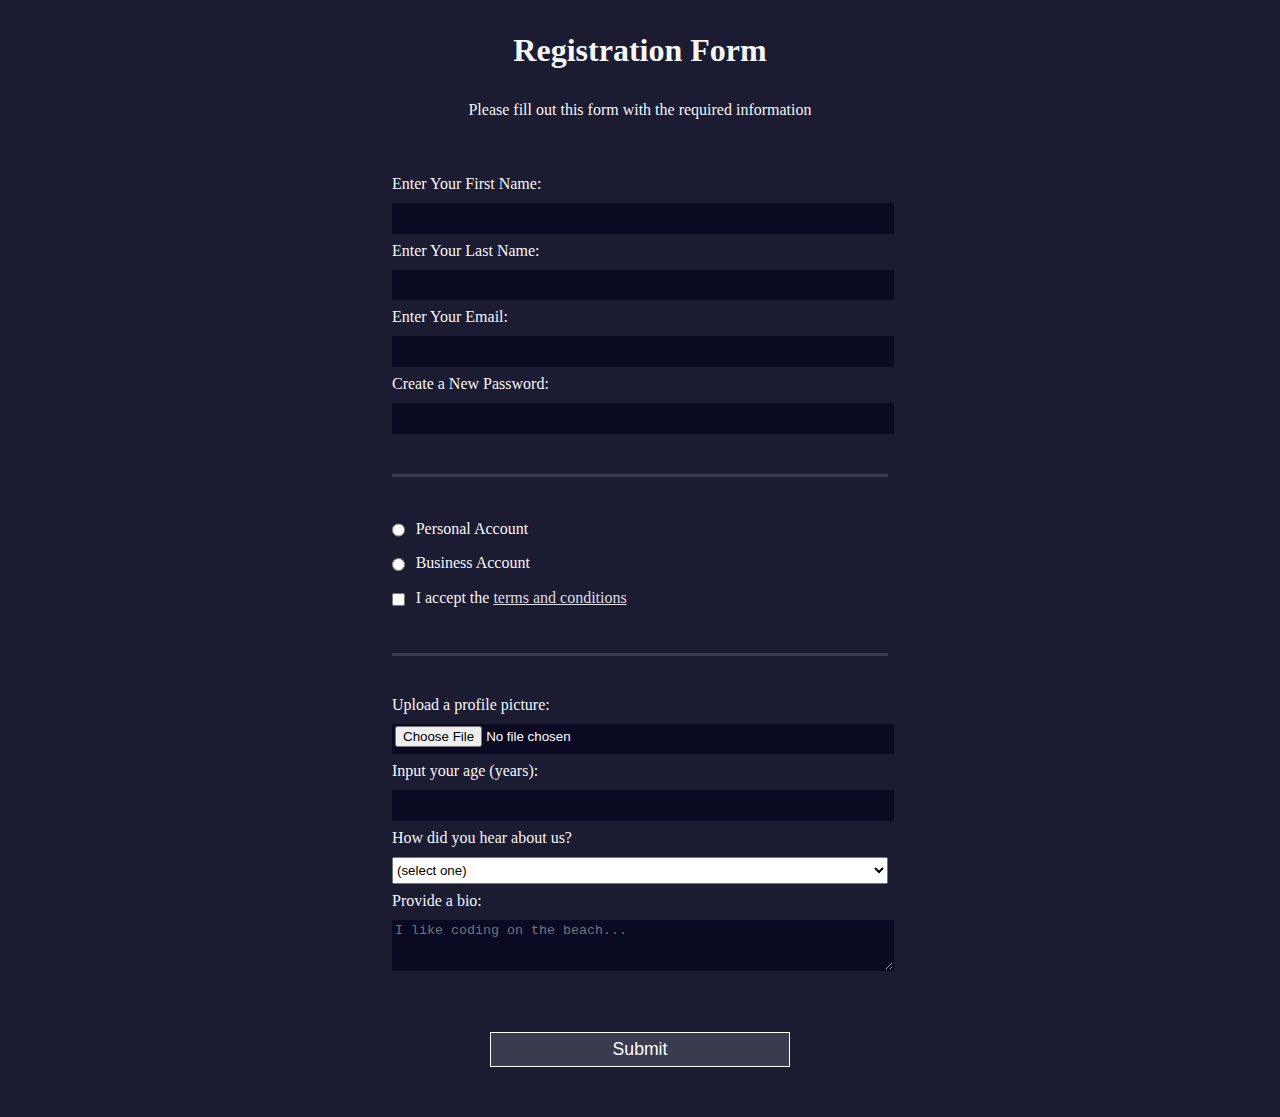
<file: Responsive Web Design/Registration Form/index.html>
<!DOCTYPE html>
<html lang="en">
    <head>
        <meta charset="UTF-8">
        <title>Registration Form</title>
        <link rel="stylesheet" href="styles.css" />
    </head>
    <body>
        <h1>Registration Form</h1>
        <p>Please fill out this form with the required information</p>
        <form method="post" action='https://register-demo.freecodecamp.org'>
            <fieldset>
                <label for="first-name">Enter Your First Name: <input id="first-name" name="first-name" type="text" required /></label>
                <label for="last-name">Enter Your Last Name: <input id="last-name" name="last-name" type="text" required /></label>
                <label for="email">Enter Your Email: <input id="email" name="email" type="email" required /></label>
                <label for="new-password">Create a New Password: <input id="new-password" name="new-password" type="password" pattern="[a-z0-5]{8,}" required /></label>
            </fieldset>
            <fieldset>
                <label for="personal-account"><input id="personal-account" type="radio" name="account-type" class="inline" /> Personal Account</label>
                <label for="business-account"><input id="business-account" type="radio" name="account-type" class="inline" /> Business Account</label>
                <label for="terms-and-conditions">
                <input id="terms-and-conditions" type="checkbox" required name="terms-and-conditions" class="inline" /> I accept the <a href="https://www.freecodecamp.org/news/terms-of-service/">terms and conditions</a>
                </label>
            </fieldset>
            <fieldset>
                <label for="profile-picture">Upload a profile picture: <input id="profile-picture" type="file" name="file" /></label>
                <label for="age">Input your age (years): <input id="age" type="number" name="age" min="13" max="120" /></label>
                <label for="referrer">How did you hear about us?
                    <select id="referrer" name="referrer">
                        <option value="">(select one)</option>
                        <option value="1">freeCodeCamp News</option>
                        <option value="2">freeCodeCamp YouTube Channel</option>
                        <option value="3">freeCodeCamp Forum</option>
                        <option value="4">Other</option>
                    </select>
                </label>
                <label for="bio">Provide a bio:
                    <textarea id="bio" name="bio" rows="3" cols="30" placeholder="I like coding on the beach..."></textarea>
                </label>
            </fieldset>
            <input type="submit" value="Submit" />
        </form>
    </body>
</html>
</file>
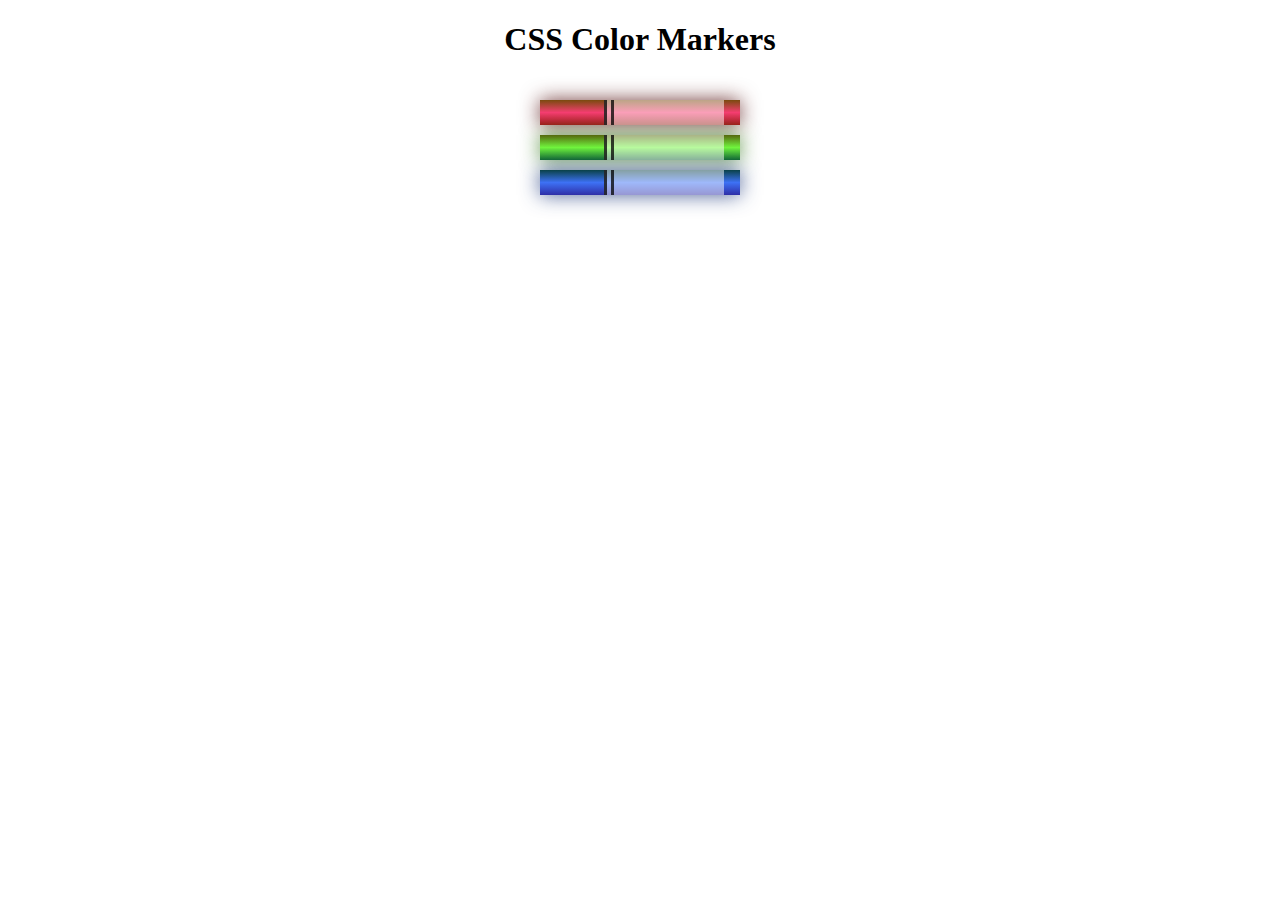
<file: Responsive Web Design/Set of Colored Markers/index.html>
<!DOCTYPE html>
<html lang="en">
    <head>
        <meta charset="utf-8">
        <meta name="viewport" content="width=device-width, initial-scale=1.0">
        <title>Colored Markers</title>
        <link rel="stylesheet" href="styles.css">
    </head>
    <body>
        <h1>CSS Color Markers</h1>
        <div class="container">
        <div class="marker red">
            <div class="cap"></div>
            <div class="sleeve"></div>
        </div>
        <div class="marker green">
            <div class="cap"></div>
            <div class="sleeve"></div>
        </div>
        <div class="marker blue">
            <div class="cap"></div>
            <div class="sleeve"></div>
        </div>
        </div>
    </body>
</html>
</file>
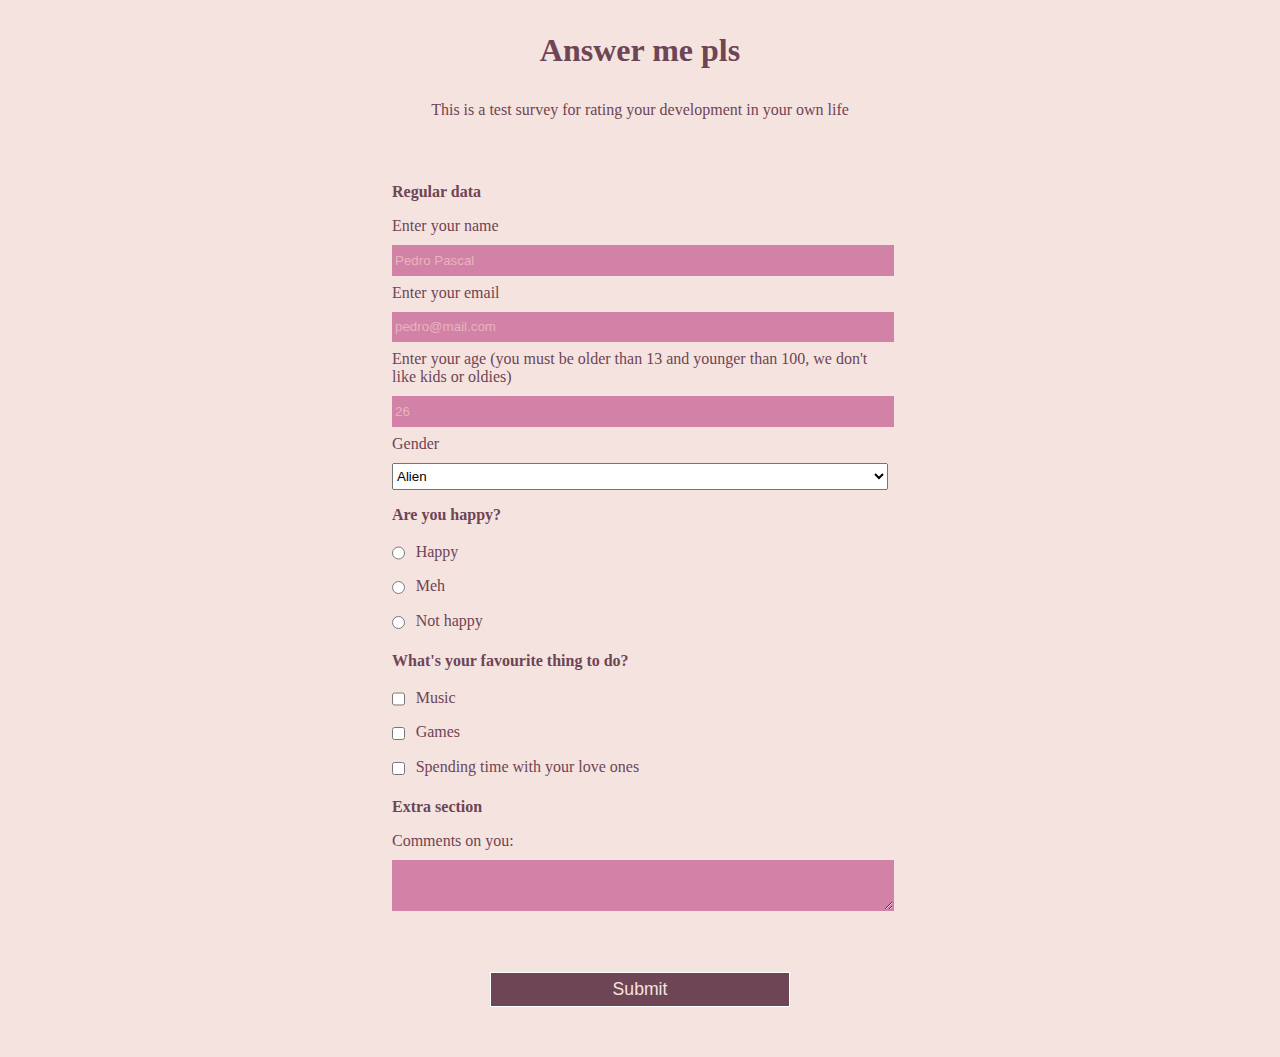
<file: Responsive Web Design/Survey Form/index.html>
<!DOCTYPE html>
<html lang="en">
<head>
    <meta charset="UTF-8">
    <meta http-equiv="X-UA-Compatible" content="IE=edge">
    <meta name="viewport" content="width=device-width, initial-scale=1.0">    
    <title>Survey</title>
    <link rel="stylesheet" href="styles.css" />
</head>
<body>
    <h1 id="title">Answer me pls</h1>
    <p id="description">This is a test survey for rating your development in your own life</p>
    <form id="survey-form">
        <fieldset>
            <p class="desc">Regular data</p>
            <label id="name-label" for="name">Enter your name
                <input type="text" id="name" placeholder="Pedro Pascal" required />
            </label>
            <label id="email-label" for="email">Enter your email
                <input type="email" id="email" placeholder="pedro@mail.com" required />
            </label>
            <label id="number-label" for="number">Enter your age (you must be older than 13 and younger than 100, we don't like kids or oldies)
                <input type="number" id="number" min="13" max="100" placeholder="26" />
            </label>
            <label for="dropdown">Gender
                <select name="dropdown" id="dropdown">
                    <option value="">Alien</option>
                    <option value="m">Men</option>
                    <option value="w">Women</option>
                    <option value="n">Neither</option>
                </select>
            </label>
            
            <p class="desc">Are you happy?</p>
            <label for="name1"><input id="name1" type="radio" name="name" class="inline" value="happy" /> Happy</label>
            <label for="name2"><input id="name2" type="radio" name="name" class="inline" value="meh" /> Meh</label>
            <label for="name3"><input id="name3" type="radio" name="name" class="inline" value="not-happy" /> Not happy</label>

            <p class="desc">What's your favourite thing to do?   </p>
            <label for="checkbox1">
                <input id="checkbox1" type="checkbox" name="checkbox" class="inline" value="1" /> Music
            </label>
            <label for="checkbox2">
                <input id="checkbox2" type="checkbox" name="checkbox" class="inline" value="2" /> Games
            </label>
            <label for="checkbox3">
                <input id="checkbox3" type="checkbox" name="checkbox" class="inline" value="3" /> Spending time with your love ones
            </label>     
            
            <p class="desc">Extra section</p>
            <label for="comment">Comments on you:
                <textarea id="comment" name="comment" rows="3" cols="30"></textarea>
            </label>
        </fieldset>
        <input type="submit" value="Submit" id="submit" />
    </form>
    
</body>
</html>
</file>
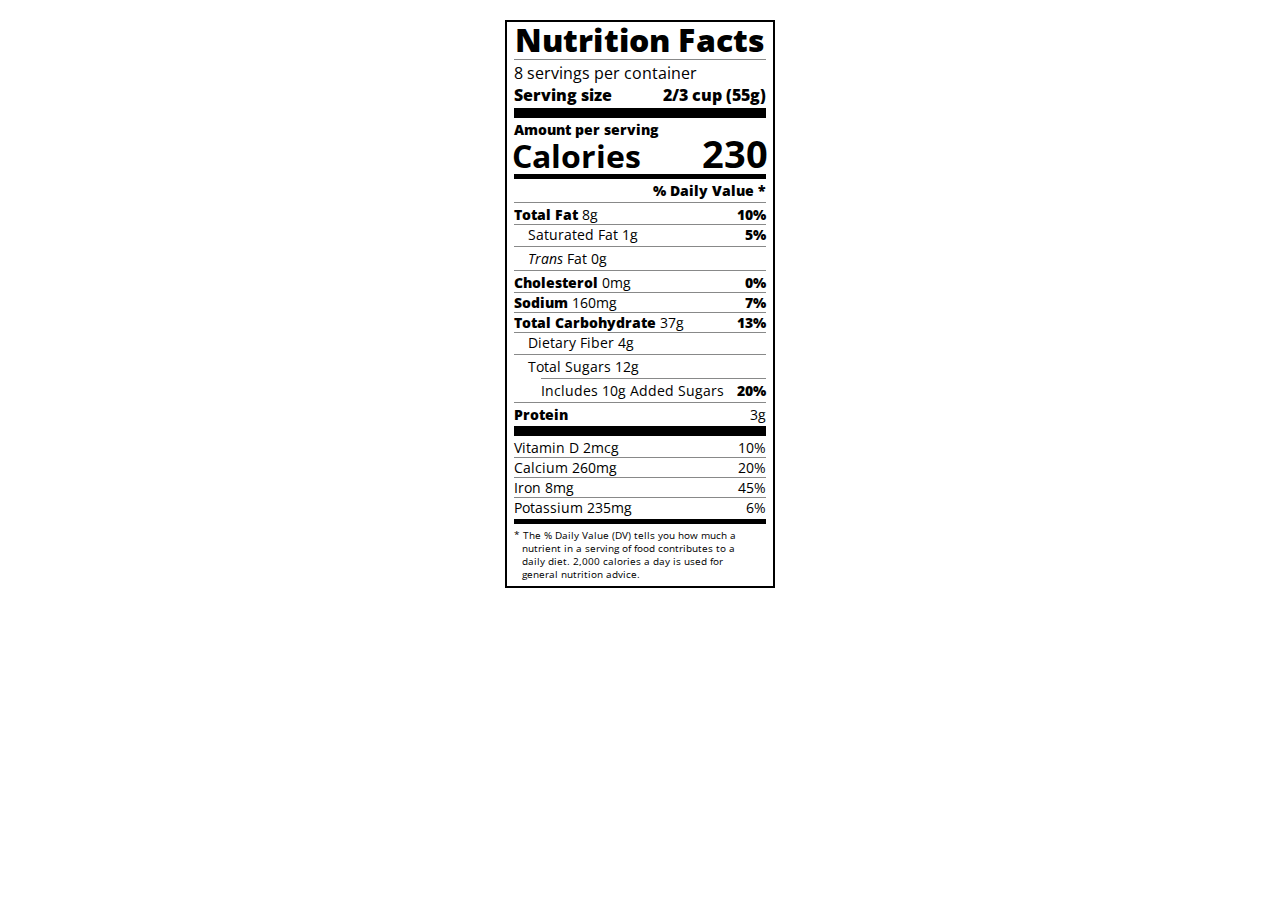
<file: Responsive Web Design/2nd block/Nutrion Label/index.html>
<!DOCTYPE html>
<html lang="en">

<head>
  <meta charset="UTF-8">
  <title>Nutrition Label</title>
  <link href="https://fonts.googleapis.com/css?family=Open+Sans:400,700,800" rel="stylesheet">
  <link href="./styles.css" rel="stylesheet">
</head>

<body>
  <div class="label">
    <header>
      <h1 class="bold">Nutrition Facts</h1>
      <div class="divider"></div>
      <p>8 servings per container</p>
      <p class="bold">Serving size <span>2/3 cup (55g)</span></p>
    </header>
    <div class="divider large"></div>
    <div class="calories-info">
      <div class="left-container">
        <h2 class="bold small-text">Amount per serving</h2>
        <p>Calories</p>
      </div>
      <span>230</span>
    </div>
    <div class="divider medium"></div>
    <div class="daily-value small-text">
      <p class="bold right no-divider">% Daily Value *</p>
      <div class="divider"></div>
      <p><span><span class="bold">Total Fat</span> 8g</span> <span class="bold">10%</span></p>
      <p class="indent no-divider">Saturated Fat 1g <span class="bold">5%</span></p>
      <div class="divider"></div>
      <p class="indent no-divider"><span><i>Trans</i> Fat 0g</span></p>
      <div class="divider"></div>
      <p><span><span class="bold">Cholesterol</span> 0mg</span> <span class="bold">0%</span></p>
      <p><span><span class="bold">Sodium</span> 160mg</span> <span class="bold">7%</span></p>
      <p><span><span class="bold">Total Carbohydrate</span> 37g</span> <span class="bold">13%</span></p>
      <p class="indent no-divider">Dietary Fiber 4g</p>
      <div class="divider"></div>
      <p class="indent no-divider">Total Sugars 12g</p>
      <div class="divider double-indent"></div>
      <p class="double-indent no-divider">Includes 10g Added Sugars <span class="bold">20%</span>
      <div class="divider"></div>
      <p class="no-divider"><span class="bold">Protein</span> 3g</p>
      <div class="divider large"></div>
      <p>Vitamin D 2mcg <span>10%</span></p>
      <p>Calcium 260mg <span>20%</span></p>
      <p>Iron 8mg <span>45%</span></p>
      <p class="no-divider">Potassium 235mg <span>6%</span></p>
    </div>
    <div class="divider medium"></div>
    <p class="note">* The % Daily Value (DV) tells you how much a nutrient in a serving of food contributes to a daily
      diet. 2,000 calories a day is used for general nutrition advice.</p>
  </div>
</body>
</html>
</file>
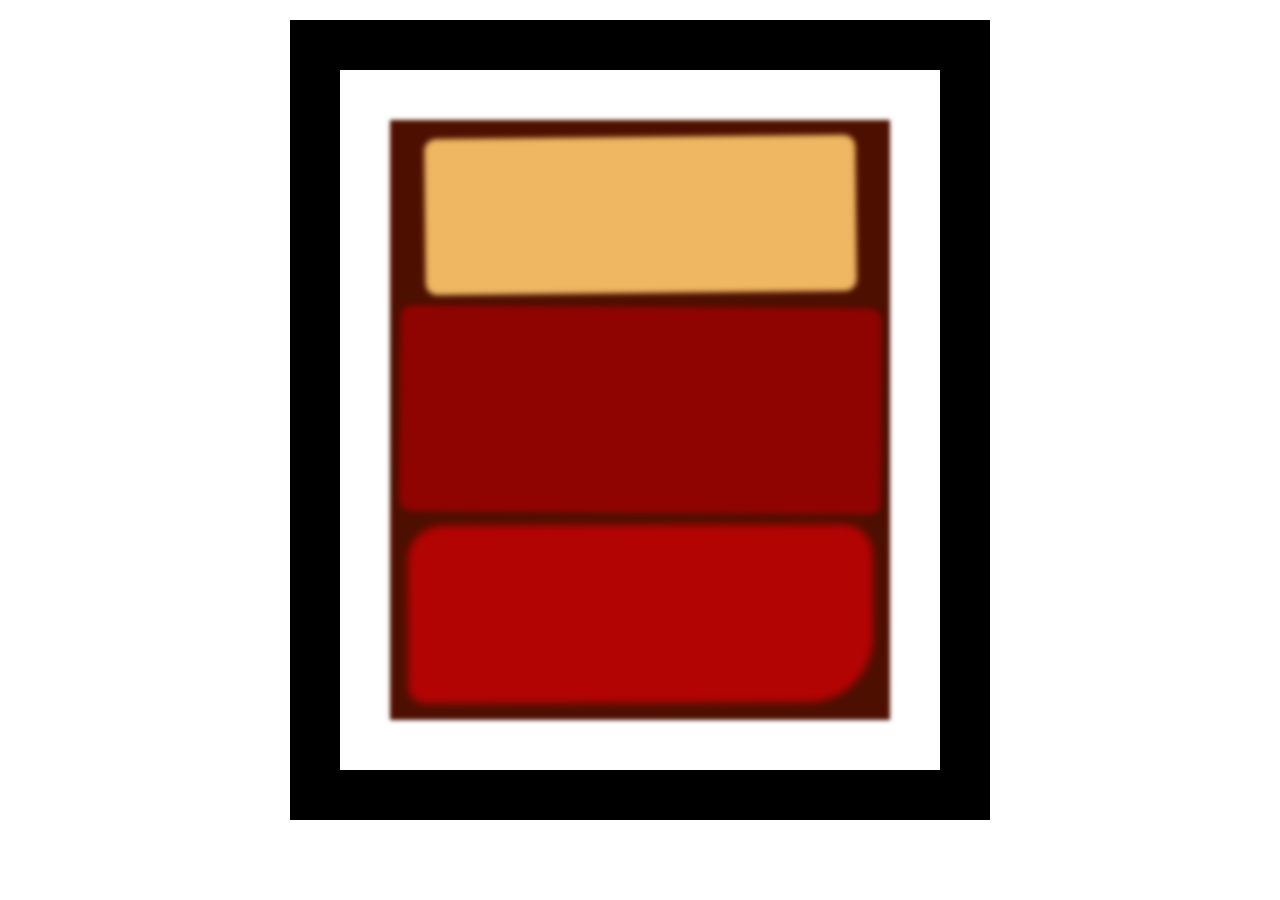
<file: Responsive Web Design/2nd block/Rothko Painting/index.html>
<!DOCTYPE html>
<html lang="en">
  <head>
    <meta charset="UTF-8">
    <title>Rothko Painting</title>
    <link href="./styles.css" rel="stylesheet">
  </head>
  <body>
    <div class="frame">
      <div class="canvas">
        <div class="one"></div>
        <div class="two"></div>
        <div class="three"></div>
      </div>
    </div>
  </body>
</html>
</file>
<file: Responsive Web Design/Registration Form/styles.css>
body {
    width: 100%;
    height: 100vh;
    margin: 0;
    background-color: #1b1b32;
    color: #f5f6f7;
    font-family: Tahoma;
    font-size: 16px;
}

h1, p {
    margin: 1em auto;
    text-align: center;
}

form {
    width: 60vw;
    max-width: 500px;
    min-width: 300px;
    margin: 0 auto;
    padding-bottom: 2em;
}

fieldset {
    border: none;
    padding: 2rem 0;
    border-bottom: 3px solid #3b3b4f;
}

fieldset:last-of-type {
    border-bottom: none;
}

label {
    display: block;
    margin: 0.5rem 0;
}

input,
textarea,
select {
    margin: 10px 0 0 0;
    width: 100%;
    min-height: 2em;
}

input, textarea {
    background-color: #0a0a23;
    border: 1px solid #0a0a23;
    color: #ffffff;
}

.inline {
    width: unset;
    margin: 0 0.5em 0 0;
    vertical-align: middle;
}

input[type="submit"] {
    display: block;
    width: 60%;
    margin: 1em auto;
    height: 2em;
    font-size: 1.1rem;
    background-color: #3b3b4f;
    border-color: white;
    min-width: 300px;
}

input[type="file"] {
    padding: 1px 2px;
}

a {
    color: #dfdfe2;
}
</file>
<file: Responsive Web Design/Set of Colored Markers/styles.css>
h1 {
    text-align: center;
}

.container {
    background-color: rgb(255, 255, 255);
    padding: 10px 0;
}

.marker {
    width: 200px;
    height: 25px;
    margin: 10px auto;
}

.cap {
    width: 60px;
    height: 25px;
}

.sleeve {
    width: 110px;
    height: 25px;
    background-color: rgba(255, 255, 255, 0.5);
    border-left: 10px double rgba(0, 0, 0, 0.75);
}

.cap, .sleeve {
    display: inline-block;
}

.red {
    background: linear-gradient(rgb(122, 74, 14), rgb(245, 62, 113), rgb(162, 27, 27));
    box-shadow: 0 0 20px 0 rgba(83, 14, 14, 0.8);
}

.green {
    background: linear-gradient(#55680D, #71F53E, #116C31);
    box-shadow: 0 0 20px 0 #3B7E20CC;
}

.blue {
    background: linear-gradient(hsl(186, 76%, 16%), hsl(223, 90%, 60%), hsl(240, 56%, 42%));
    box-shadow: 0 0 20px 0 hsla(223, 59%, 31%, 0.8);
}
</file>
<file: Responsive Web Design/Survey Form/styles.css>
:root {
    --color1: #F5E3E0;
    --color2: #E8B4BC;
    --color3: #D282A6;
    --color4: #6E4555;
    --color5: #3A3238;
}

body {
    width: 100%;
    height: 100vh;
    margin: 0;
    background-color: var(--color1);
    color: var(--color4);
    font-family: Tahoma;
    font-size: 16px;
}

form {
    width: 60vw;
    max-width: 500px;
    min-width: 300px;
    margin: 0 auto;
    padding-bottom: 2em;
}


fieldset {
    border: none;
    padding: 2rem 0;
    border-bottom: 3px solid var(--color4);
}

fieldset:last-of-type {
    border-bottom: none;
}

.desc {
    margin: 1em auto;
    text-align: left;
    font-weight: bold;
}   

h1, p {
    margin: 1em auto;
    text-align: center;
}

label {
    display: block;
    margin: 0.5rem 0;
}

input,
textarea,
select {
    margin: 10px 0 0 0;
    width: 100%;
    min-height: 2em;
}

input, textarea {
    background-color: var(--color3);
    border: 1px solid var(--color3);
    color: var(--color1);
}

.inline {
    width: unset;
    margin: 0 0.5em 0 0;
    vertical-align: middle;
}

.block {
    display: flex;
    width: unset;
    margin: 0 0.5em 0 0;
    vertical-align: middle;
    flex-direction: column;
}

input[type="submit"] {
    display: block;
    width: 60%;
    margin: 1em auto;
    height: 2em;
    font-size: 1.1rem;
    background-color: var(--color4);
    border-color: white;
    min-width: 300px;
}

input::placeholder {
    color: var(--color2);
}
</file>
<file: Responsive Web Design/2nd block/Nutrion Label/styles.css>
* {
    box-sizing: border-box;
  }
  
  html {
    font-size: 16px;
  }
  
  body {
    font-family: 'Open Sans', sans-serif;
  }
  
  .label {
    border: 2px solid black;
    width: 270px;
    margin: 20px auto;
    padding: 0 7px;
  }
  
  header h1 {
    text-align: center;
    margin: -4px 0;
    letter-spacing: 0.15px
  }
  
  p {
    margin: 0;
    display: flex;
    justify-content: space-between;
  }
  
  .divider {
    border-bottom: 1px solid #888989;
    margin: 2px 0;
  }
  
  .bold {
    font-weight: 800;
  }
  
  .large {
    height: 10px;
  }
  
  .large, .medium {
    background-color: black;
    border: 0;
  }
  
  .medium {
    height: 5px;
  }
  
  .small-text {
    font-size: 0.85rem;
  }
  
  
  .calories-info {
    display: flex;
    justify-content: space-between;
    align-items: flex-end;
  }
  
  .calories-info h2 {
    margin: 0;
  }
  
  .left-container p {
    margin: -5px -2px;
    font-size: 2em;
    font-weight: 700;
  }
  
  .calories-info span {
    margin: -7px -2px;
    font-size: 2.4em;
    font-weight: 700;
  }
  
  .right {
    justify-content: flex-end;
  }
  
  .indent {
    margin-left: 1em;
  }
  
  .double-indent {
    margin-left: 2em;
  }
  
  .daily-value p:not(.no-divider) {
    border-bottom: 1px solid #888989;
  }
  
  .note {
    font-size: 0.6rem;
    margin: 5px 0;
    padding: 0 8px;
    text-indent: -8px;
  }
</file>
<file: Responsive Web Design/2nd block/Rothko Painting/styles.css>
.canvas {
    width: 500px;
    height: 600px;
    background-color: #4d0f00;
    overflow: hidden;
    filter: blur(2px);
}

.frame {
    border: 50px solid black;
    width: 500px;
    padding: 50px;
    margin: 20px auto;
}

.one {
    width: 425px;
    height: 150px;
    background-color: #efb762;
    margin: 20px auto;
    box-shadow: 0 0 3px 3px #efb762;
    border-radius: 9px;
    transform: rotate(-0.6deg);
}

.two {
    width: 475px;
    height: 200px;
    background-color: #8f0401;
    margin: 0 auto 20px;
    box-shadow: 0 0 3px 3px #8f0401;
    border-radius: 8px 10px;
    transform: rotate(0.4deg);
}

.one, .two {
    filter: blur(1px);
}

.three {
    width: 91%;
    height: 28%;
    background-color: #b20403;
    margin: auto;
    filter: blur(2px);
    box-shadow: 0 0 5px 5px #b20403;
    border-radius: 30px 25px 60px 12px;
    transform: rotate(-0.2deg);
}
</file>
